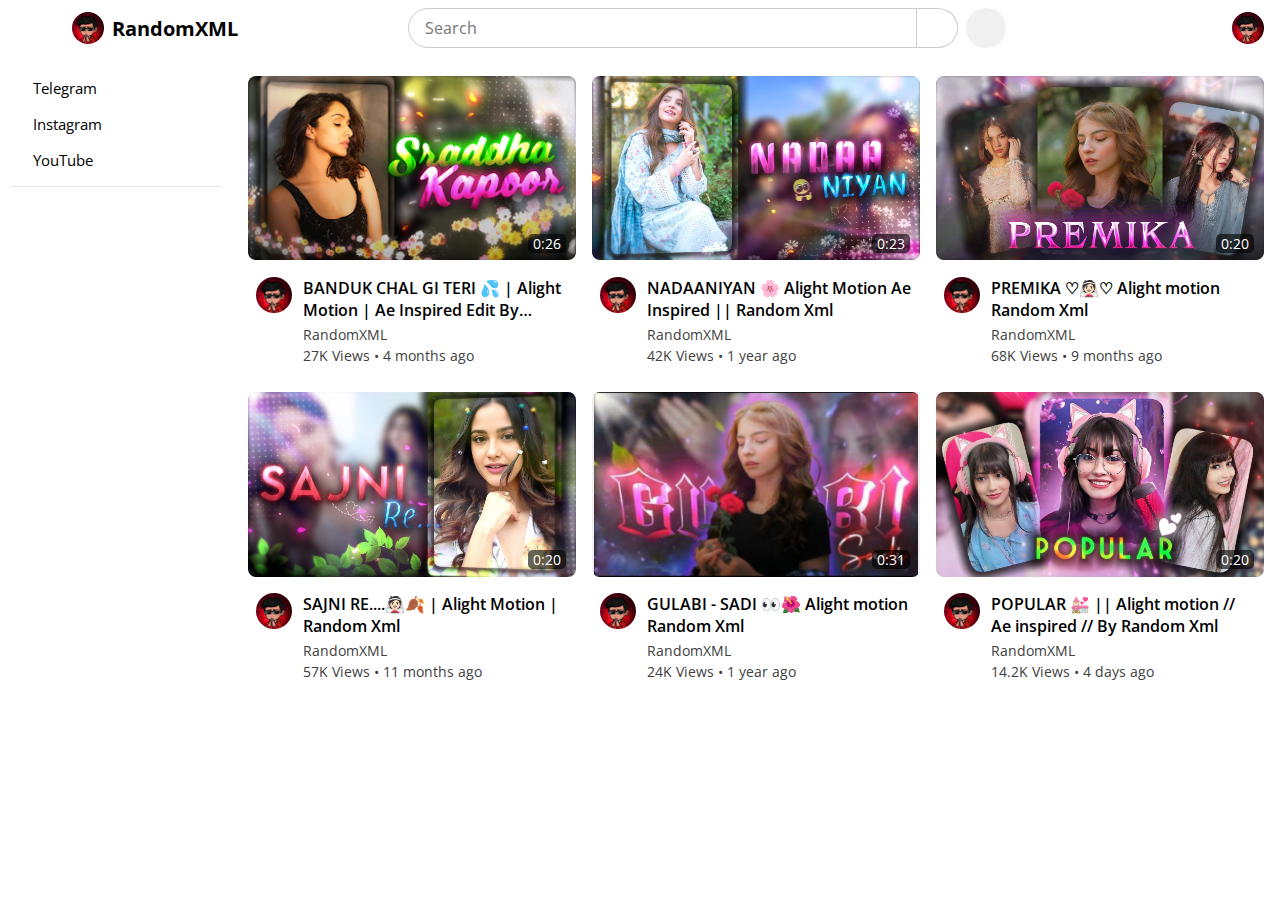
<file: index.html>
<!DOCTYPE html>
<!-- Coding By RandomXML - www.RandomXML.com -->
<html lang="en">
<head>
  <meta charset="UTF-8">
  <meta name="viewport" content="width=device-width, initial-scale=1.0">
  <title>RandomXML</title>
  <!-- Linking Unicons For Icons -->
  <link rel="stylesheet" href="https://unicons.iconscout.com/release/v4.0.8/css/line.css">
  <link rel="stylesheet" href="CSS/style.css">
  <script async src="https://pagead2.googlesyndication.com/pagead/js/adsbygoogle.js?client=ca-pub-3927088860483964"
     crossorigin="anonymous"></script>
</head>
<body class="sidebar-hidden">
  <div class="container">
    <!-- Header / Navbar -->
    <header>
      <nav class="navbar">
        <div class="nav-section nav-left">
          <button class="nav-button menu-button">
            <i class="uil uil-bars"></i>
          </button>
          <a href="#" class="nav-logo">
            <img src="images/logo.png" alt="Logo" class="logo-image">
            <h2 class="logo-text">RandomXML</h2>
          </a>
        </div>
        
        <div class="nav-section nav-center">
          <form action="#" class="search-form">
            <input type="search" placeholder="Search" class="search-input" required>
            <button class="nav-button search-button">
              <i class="uil uil-search"></i>
            </button>
          </form>
          <button class="nav-button mic-button">
            <i class="uil uil-microphone"></i>
          </button>
        </div>
        
        <div class="nav-section nav-right">
          <button class="nav-button search-button">
            <i class="uil uil-search"></i>
          </button>
          <button class="nav-button theme-button">
            <i class="uil uil-moon"></i>
          </button>
          <img src="images/logo.png" alt="User Image" class="user-image">
        </div>
      </nav>
    </header>
    
    <!-- Main Layout -->
    <main class="main-layout">
      <div class="screen-overlay"></div>

      <!-- Sidebar -->
      <aside class="sidebar">
        <div class="nav-section nav-left">
          <button class="nav-button menu-button">
            <i class="uil uil-bars"></i>
          </button>
          <a href="#" class="nav-logo">
            <img src="images/logo.png" alt="Logo" class="logo-image">
            <h2 class="logo-text">RandomXML</h2>
          </a>
        </div>
  
        <div class="links-container">
          <div class="link-section">
            <a href="https://t.me/randomxml" target="_blank" class="link-item">
              <i class="uil uil-telegram"></i> Telegram
            </a>
            <a href="https://www.instagram.com/random_xml.1" target="_blank" class="link-item">
              <i class="uil uil-instagram"></i> Instagram
            </a>
            <a href="https://www.youtube.com/@RandomXML157" class="link-item">
              <i class="uil uil-youtube"></i> YouTube
            </a>
          </div>
          <div class="section-separator"></div>
  
          
      </aside>
      <div class="content-wrapper">
        <!-- Video List -->
        <div class="video-list">
          <a href="BANDUK_CHAL_GI_TERI.html" class="video-card">
            <div class="thumbnail-container">
              <img src="images/RandomXML.png" alt="Video Thumbnail" class="thumbnail" >
              <p class="duration">0:26</p>
            </div>
            <div class="video-info">
              <img src="images/logo.png" alt="Channel Logo" class="icon">
              <div class="video-details">
                <h2 class="title">BANDUK CHAL GI TERI 💦 | Alight Motion | Ae Inspired Edit By Random Xml</h2>
                <p class="channel-name">RandomXML</p>
                <p class="views">27K Views • 4 months ago</p>
              </div>
            </div>
          </a>
          <a href="NADAANIYAN.html" class="video-card">
            <div class="thumbnail-container">
              <img src="images/NADAANIYAN.png" alt="Video Thumbnail" class="thumbnail">
              <p class="duration">0:23</p>
            </div>
            <div class="video-info">
              <img src="images/logo.png" alt="Channel Logo" class="icon">
              <div class="video-details">
                <h2 class="title">NADAANIYAN 🌸  Alight Motion  Ae Inspired || Random Xml</h2>
                <p class="channel-name">RandomXML</p>
                <p class="views">42K Views • 1 year ago</p>
              </div>
            </div>
          </a>
          <a href="premika.html" class="video-card">
            <div class="thumbnail-container">
              <img src="images/premika.png" alt="Video Thumbnail" class="thumbnail">
              <p class="duration">0:20</p>
            </div>
            <div class="video-info">
              <img src="images/logo.png" alt="Channel Logo" class="icon">
              <div class="video-details">
                <h2 class="title">PREMIKA ♡👰🏻♡  Alight motion  Random Xml</h2>
                <p class="channel-name">RandomXML</p>
                <p class="views">68K Views • 9 months ago</p>
              </div>
            </div>
          </a>
          <a href="sajni.html" class="video-card">
            <div class="thumbnail-container">
              <img src="images/sajni.png" alt="Video Thumbnail" class="thumbnail">
              <p class="duration">0:20</p>
            </div>
            <div class="video-info">
              <img src="images/logo.png" alt="Channel Logo" class="icon">
              <div class="video-details">
                <h2 class="title">SAJNI RE....👰🏻🍂 | Alight Motion | Random Xml</h2>
                <p class="channel-name">RandomXML</p>
                <p class="views">57K Views • 11 months ago</p>
              </div>
            </div>
          </a>
          <a href="gulabi.html" class="video-card">
            <div class="thumbnail-container">
              <img src="images/gulabi.jpg" alt="Video Thumbnail" class="thumbnail">
              <p class="duration">0:31</p>
            </div>
            <div class="video-info">
              <img src="images/logo.png" alt="Channel Logo" class="icon">
              <div class="video-details">
                <h2 class="title">GULABI - SADI 👀🌺  Alight motion  Random Xml</h2>
                <p class="channel-name">RandomXML</p>
                <p class="views">24K Views • 1 year ago</p>
              </div>
            </div>
          </a>
          <a href="popular.html" class="video-card">
            <div class="thumbnail-container">
              <img src="images/popular.jpg" alt="Video Thumbnail" class="thumbnail">
              <p class="duration">0:20</p>
            </div>
            <div class="video-info">
              <img src="images/logo.png" alt="Channel Logo" class="icon">
              <div class="video-details">
                <h2 class="title">POPULAR 💒 || Alight motion // Ae inspired // By Random Xml</h2>
                <p class="channel-name">RandomXML</p>
                <p class="views">14.2K Views • 4 days ago</p>
              </div>
            </div>
          </a>
          
        </div>
      </div>
    </main>
  </div>

  <!-- Linking custom script -->
  <script src="script.js"></script>
  <script async src="https://pagead2.googlesyndication.com/pagead/js/adsbygoogle.js?client=ca-pub-3927088860483964"
     crossorigin="anonymous"></script>
<!-- Home Ad -->
<ins class="adsbygoogle"
     style="display:block"
     data-ad-client="ca-pub-3927088860483964"
     data-ad-slot="3217783836"
     data-ad-format="auto"
     data-full-width-responsive="true"></ins>
<script>
     (adsbygoogle = window.adsbygoogle || []).push({});
</script>
</body>
</html>
</file>
<file: CSS/style.css>
/* Importing Google Font - Open Sans */
@import url("https://fonts.googleapis.com/css2?family=Open+Sans:wght@400;500;600;700&display=swap");

* {
  margin: 0;
  padding: 0;
  box-sizing: border-box;
  font-family: "Open Sans", sans-serif;
}

/* Color variables for light theme */
:root {
  --white-color: #fff;
  --black-color: #000;
  --light-white-color: #f0f0f0;
  --light-gray-color: #e5e5e5;
  --border-color: #ccc;
  --primary-color: #3b82f6;
  --secondary-color: #404040;
  --overlay-dark-color: rgba(0, 0, 0, 0.6);
}

/* Color variables for dark theme */
.dark-mode {
  --white-color: #171717;
  --black-color: #d4d4d4;
  --light-white-color: #333;
  --light-gray-color: #404040;
  --border-color: #808080;
  --secondary-color: #d4d4d4;
}

body {
  background: var(--white-color);
}

.container {
  display: flex;
  overflow: hidden;
  max-height: 100vh;
  flex-direction: column;
}

header, .sidebar .nav-left, .category-list {
  position: sticky;
  top: 0;
  z-index: 10;
  background: var(--white-color);
}

.navbar {
  display: flex;
  gap: 2rem;
  align-items: center;
  padding: 0.5rem 1rem;
  justify-content: space-between;
}

:where(.navbar, .sidebar) .nav-section {
  gap: 1rem;
}

:where(.navbar, .sidebar) :where(.nav-section, .nav-logo, .search-form) {
  display: flex;
  align-items: center;
}

:where(.navbar, .sidebar) :where(.logo-image, .user-image) {
  width: 32px;
  cursor: pointer;
  border-radius: 50%;
}

:where(.navbar, .sidebar) .nav-section .nav-button {
  border: none;
  height: 40px;
  width: 40px;
  cursor: pointer;
  background: none;
  border-radius: 50%;
}

:where(.navbar, .sidebar) .nav-section .nav-button:hover {
  background: var(--light-gray-color) !important;
}

:where(.navbar, .sidebar) .nav-button i {
  font-size: 1.5rem;
  display: flex;
  color: var(--black-color);
  align-items: center;
  justify-content: center;
}

:where(.navbar, .sidebar) .nav-logo {
  display: flex;
  gap: 0.5rem;
  text-decoration: none;
}

:where(.navbar, .sidebar) .nav-logo .logo-text {
  color: var(--black-color);
  font-size: 1.25rem;
}

.navbar .nav-center {
  gap: 0.5rem;
  width: 100%;
  display: flex;
  justify-content: center;
}

.navbar .search-form {
  flex: 1;
  height: 40px;
  max-width: 550px;
}

.navbar .search-form .search-input {
  width: 100%;
  height: 100%;
  font-size: 1rem;
  padding: 0 1rem;
  outline: none;
  color: var(--black-color);
  background: var(--white-color);
  border-radius: 3.1rem 0 0 3.1rem;
  border: 1px solid var(--border-color);
}

.navbar .search-form .search-input:focus {
  border-color: var(--primary-color);
}

.navbar .search-form .search-button {
  height: 40px;
  width: auto;
  padding: 0 1.25rem;
  border-radius: 0 3.1rem 3.1rem 0;
  border: 1px solid var(--border-color);
  border-left: 0;
}

.navbar .nav-center .mic-button {
  background: var(--light-white-color);
}

.navbar .nav-right .search-button {
  display: none;
}

.main-layout {
  display: flex;
  overflow-y: auto;
  scrollbar-color: #a6a6a6 transparent;
}

.main-layout .sidebar {
  width: 280px;
  overflow: hidden;
  padding: 0 0.7rem 0;
  background: var(--white-color);
}

.main-layout .sidebar .nav-left {
  display: none;
  padding: 0.5rem 0.3rem;
}

body.sidebar-hidden .main-layout .sidebar {
  width: 0;
  padding: 0;
}

.sidebar .links-container {
  padding: 1rem 0 2rem;
  overflow-y: auto;
  height: calc(100vh - 60px);
  scrollbar-width: thin;
  scrollbar-color: transparent transparent;
}

.sidebar .links-container:hover {
  scrollbar-color: #a6a6a6 transparent;
}

.sidebar .link-section .link-item {
  display: flex;
  color: var(--black-color);
  white-space: nowrap;
  align-items: center;
  font-size: 0.938rem;
  padding: 0.37rem 0.75rem;
  margin-bottom: 0.25rem;
  border-radius: 0.5rem;
  text-decoration: none;
}

.sidebar .link-section .link-item:hover {
  background: var(--light-gray-color);
}

.sidebar .link-section .link-item i {
  font-size: 1.4rem;
  margin-right: 0.625rem;
}

.sidebar .link-section .section-title {
  color: var(--black-color);
  font-weight: 600;
  font-size: 0.938rem;
  margin: 1rem 0 0.5rem 0.5rem;
}

.sidebar .section-separator {
  height: 1px;
  margin: 0.64rem 0;
  background: var(--light-gray-color);
}

.main-layout .content-wrapper {
  padding: 0 1rem;
  overflow-x: hidden;
  width: 100%;
}

.content-wrapper .category-list {
  display: flex;
  overflow-x: auto;
  gap: 0.75rem;
  padding: 0.75rem 0 0.7rem;
  scrollbar-width: none;
}

.category-list .category-button {
  border: none;
  cursor: pointer;
  font-weight: 500;
  font-size: 0.94rem;
  border-radius: 0.5rem;
  white-space: nowrap;
  color: var(--black-color);
  padding: 0.4rem 0.75rem;
  background: var(--light-gray-color);
}

.category-list .category-button.active {
  color: var(--white-color);
  background: var(--black-color);
  pointer-events: none;
}

.dark-mode .category-list .category-button.active {
  filter: brightness(120%);
}

.category-list .category-button:not(.active):hover {
  background: var(--border-color);
}

.content-wrapper .video-list {
  display: grid; 
  gap: 1rem;
  padding: 1.25rem 0 4rem;
  grid-template-columns: repeat(auto-fill, minmax(300px, 1fr));
}

.video-list .video-card {
  text-decoration: none;
}

.video-list .video-card .thumbnail-container {
  position: relative;
}

.video-list .video-card .thumbnail {
  width: 100%;
  object-fit: contain;
  border-radius: 0.5rem;
  aspect-ratio: 16 / 9;
  background: var(--light-white-color);
}

.video-list .video-card .duration {
  position: absolute;
  right: 0.65rem;
  bottom: 0.8rem;
  color: #fff;
  font-size: 0.875rem;
  padding: 0 0.3rem;
  border-radius: 0.3rem;
  background: var(--overlay-dark-color);
}

.video-list .video-card .video-info {
  display: flex;
  gap: 0.7rem;
  padding: 0.7rem 0.5rem;
}

.video-list .video-card .icon {
  width: 36px;
  height: 36px;
  border-radius: 50%;
}

.video-list .video-card .title {
  font-size: 1rem;
  color: var(--black-color);
  font-weight: 600;
  line-height: 1.375;
  overflow: hidden;
  display: -webkit-box;
  -webkit-box-orient: vertical;
  -webkit-line-clamp: 2;
}

.video-list .video-card:hover .title {
  color: var(--primary-color);
}

.video-list .video-card p {
  font-size: 0.875rem;
  color: var(--secondary-color);
}

.video-list .video-card .channel-name {
  margin: 0.25rem 0 0.15rem;
}

/* Responsive media code for small devices */
@media (max-width: 768px) {
  .navbar .nav-center {
    display: none;
  }

  .navbar .nav-right .search-button {
    display: block;
  }

  .main-layout .screen-overlay {
    position: absolute;
    left: 0;
    top: 0;
    z-index: 15;
    width: 100%;
    height: 100vh;
    background: var(--overlay-dark-color);
    transition: 0.2s ease;
  }

  body.sidebar-hidden .main-layout .screen-overlay {
    opacity: 0;
    pointer-events: none;
  }

  .main-layout .sidebar {
    position: absolute;
    left: 0;
    top: 0;
    z-index: 20;
    height: 100vh;
    transition: 0.2s ease;
  }

  body.sidebar-hidden .main-layout .sidebar {
    left: -280px;
  }

  .main-layout .sidebar .nav-left {
    display: flex;
  }
}
</file>
